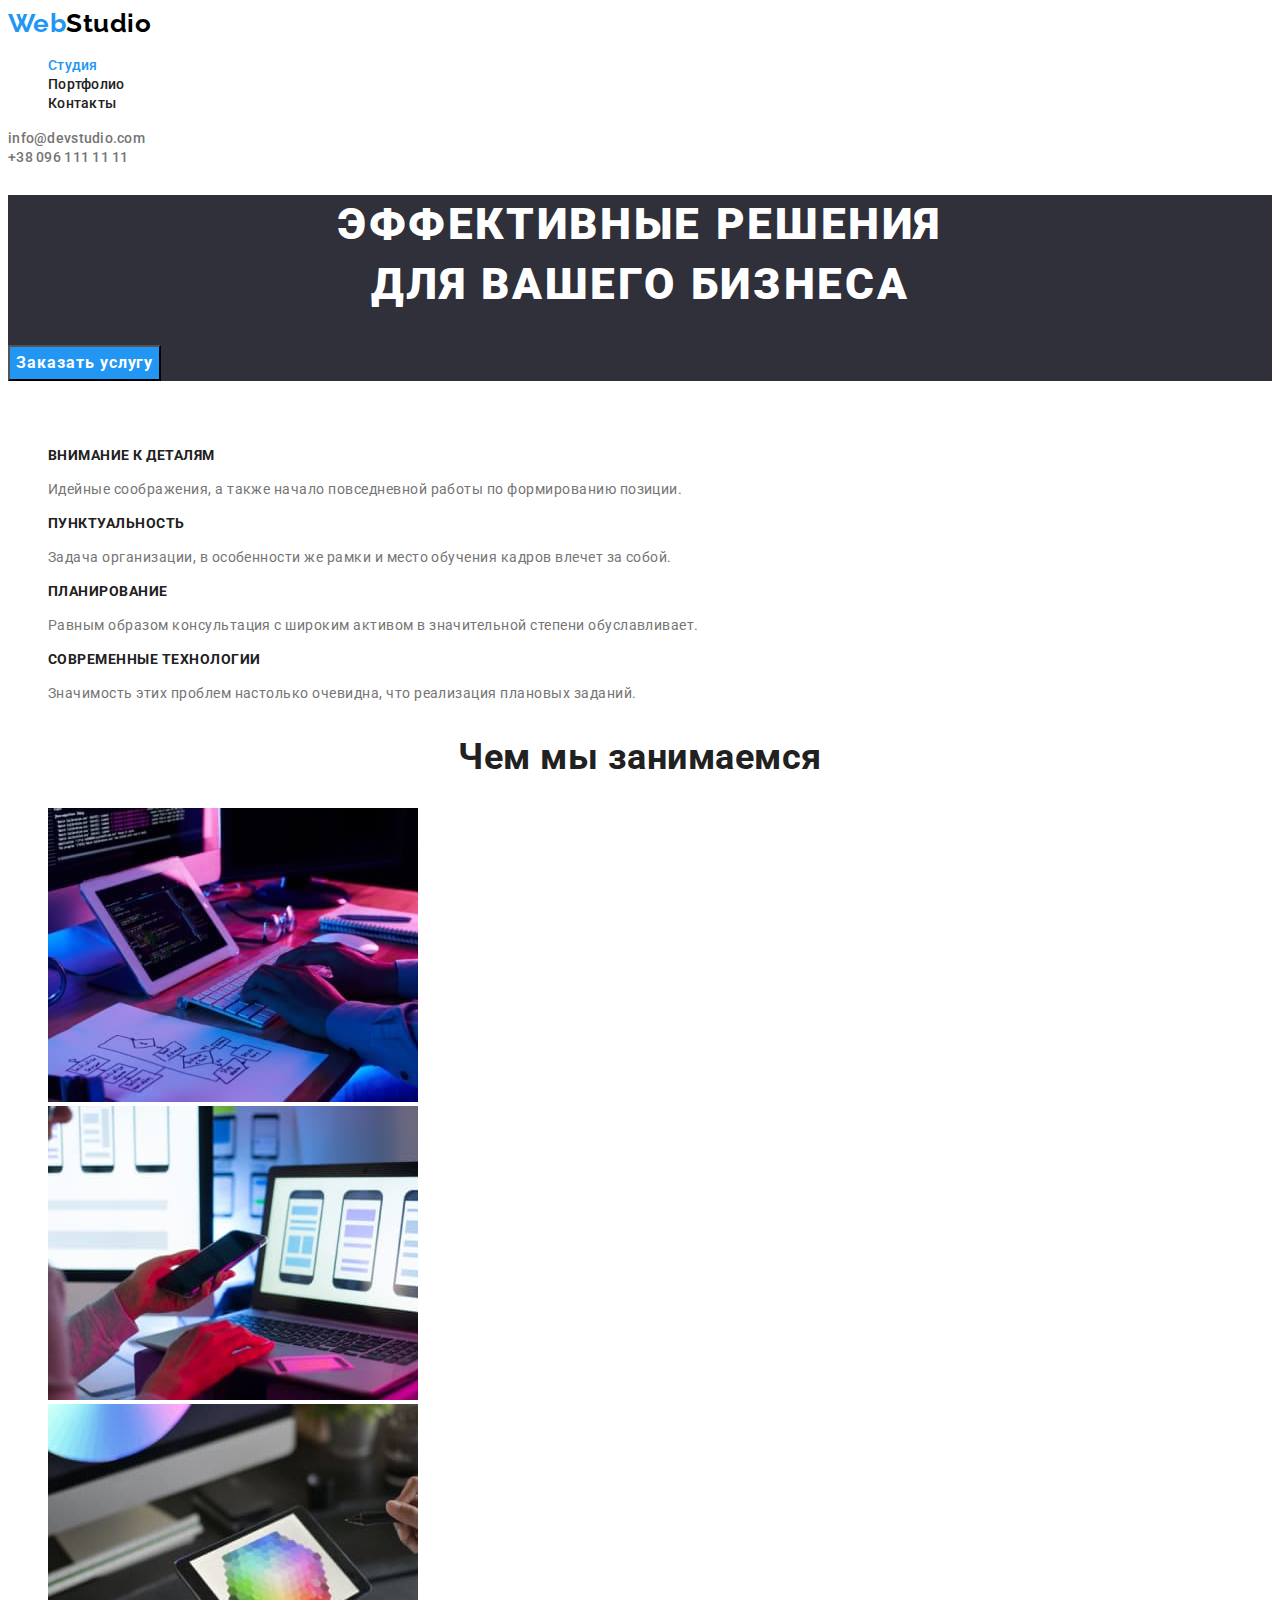
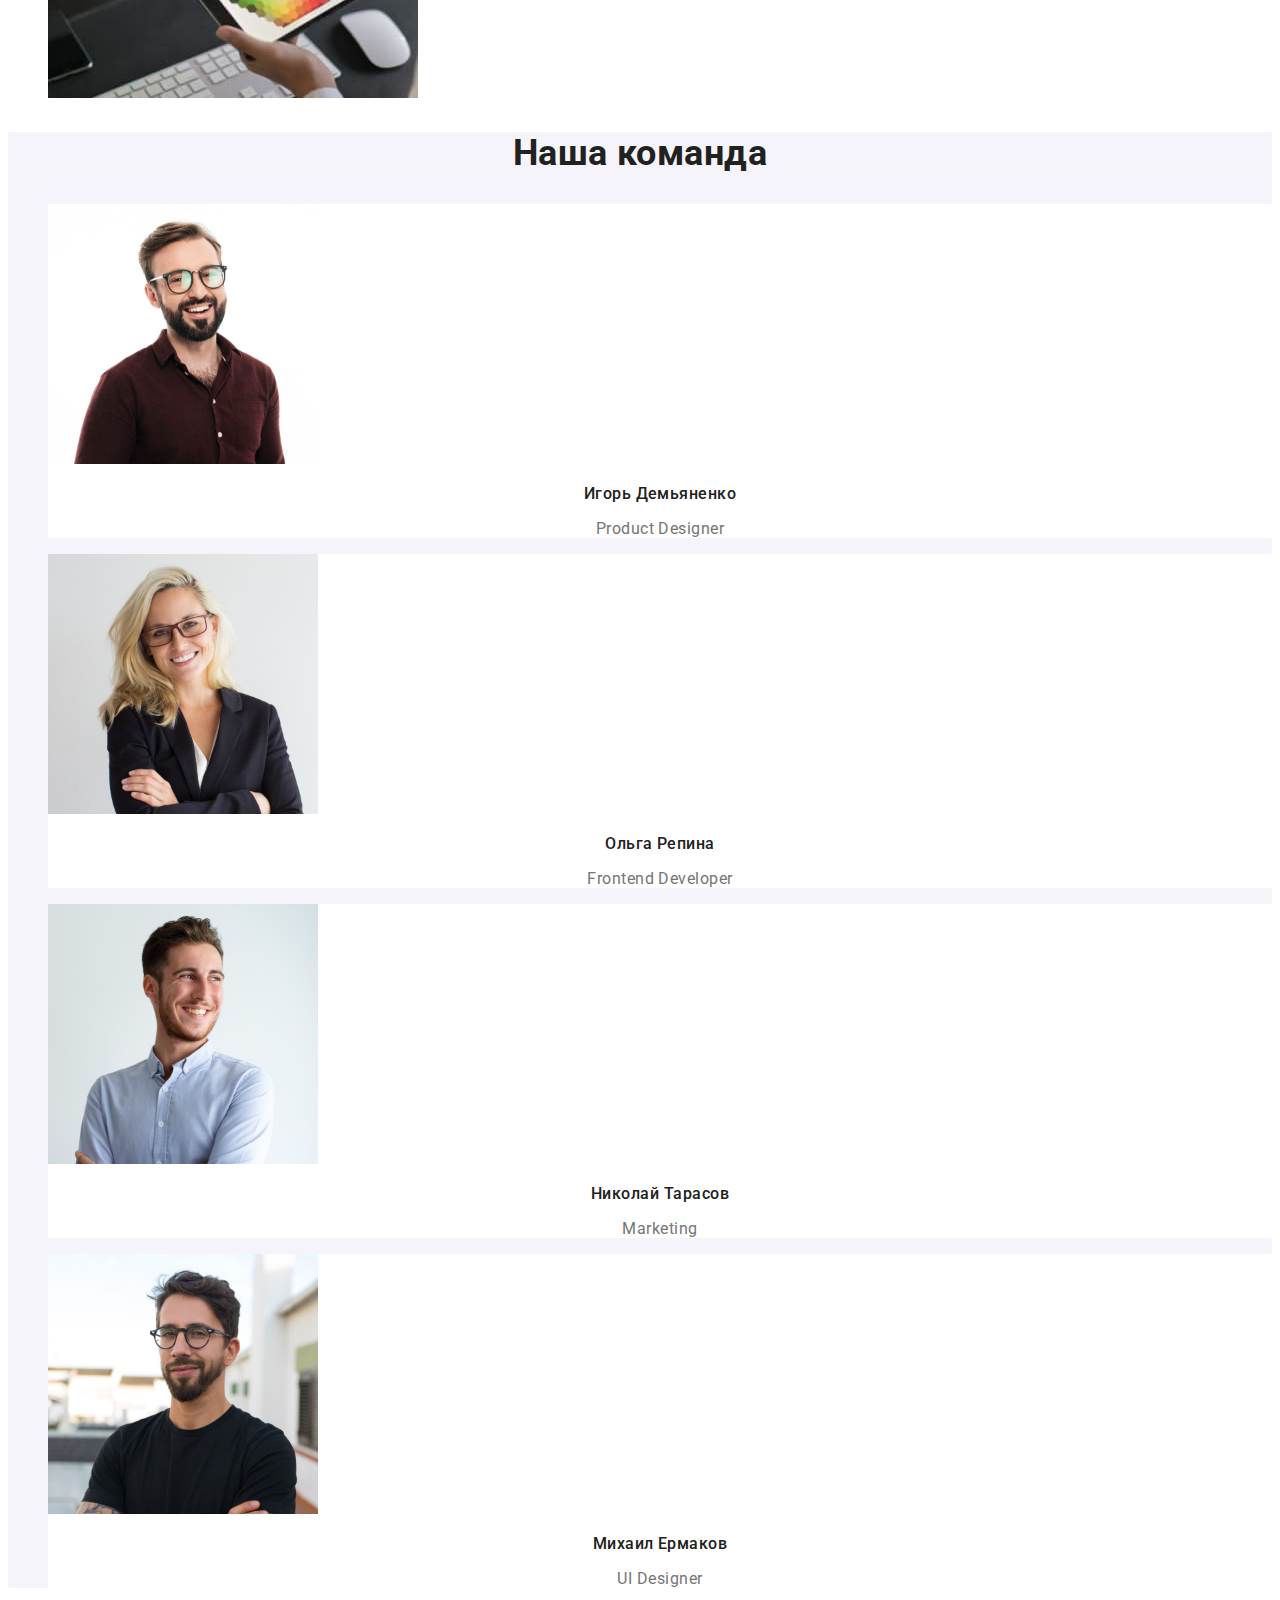
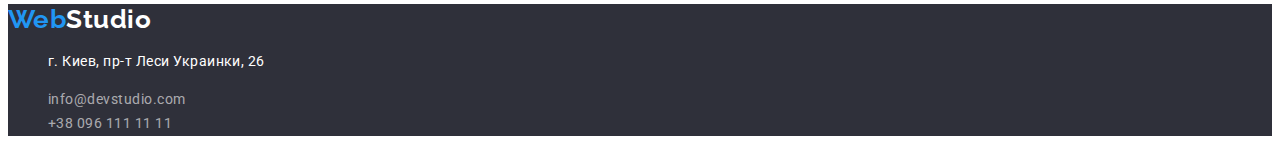
<file: index.html>
<!DOCTYPE html>
<html lang="ru">

<head>
    <meta charset="UTF-8" />
    <meta http-equiv="X-UA-Compatible" content="IE=edge" />
    <meta name="viewport" content="width=device-width, initial-scale=1.0" />
    <title class="hidden-title">Веб студия</title>
    <link rel="preconnect" href="https://fonts.googleapis.com" />
    <link rel="preconnect" href="https://fonts.gstatic.com" crossorigin />
    <link href="https://fonts.googleapis.com/css2?family=Oleo+Script&family=Raleway:wght@700&family=Roboto:wght@400;500;700;900&display=swap" rel="stylesheet" />
    <link rel="stylesheet" href="./css/styles.css" />
</head>

<body class="page">
    <!-- Page header -->
    <header>
        <!-- Main navigation -->
        <nav class="site-nav-section">
            <a href="./index.html" lang="en" class="logo link">
                <span class="logo-part">Web</span><span lang="en" class="logo link">Studio</span></a>
            <!-- Links to other pages of the current page -->
            <ul class="site-nav list">
                <li class="site-nav-item">
                    <a class="link active-page" href="./index.html">Студия</a>
                </li>
                <li class="site-nav-item">
                    <a class="site-nav-link link" href="./portfolio.html">Портфолио</a>
                </li>
                <li class="site-nav-item">
                    <a class="site-nav-link link" href="">Контакты</a>
                </li>
            </ul>
        </nav>
        <!-- Contacts -->
        <a class="head-contacts link" href="mailto:info@devstudio.com">info@devstudio.com</a>
        <br />
        <a class="head-contacts link" href="tel:+380961111111">+38 096 111 11 11</a>
    </header>

    <main>
        <!-- Hero section -->
        <section class="hero-section">
            <h1 class="hero-title">
                Эффективные решения <br /> для вашего бизнеса
            </h1>
            <button type="button" class="hero-btn">Заказать услугу</button>
        </section>
        <!-- Features section -->
        <section class="features section">
            <h2 class="hidden-title">Особенности работы компании</h2>
            <ul class="list">
                <li>
                    <h3 class="feature-name section-title">Внимание к деталям</h3>
                    <p class="feature-dscr">
                        Идейные соображения, а также начало повседневной работы по формированию позиции.
                    </p>
                </li>
                <li>
                    <h3 class="feature-name section-title">Пунктуальность</h3>
                    <p class="feature-dscr">
                        Задача организации, в особенности же рамки и место обучения кадров влечет за собой.
                    </p>
                </li>
                <li>
                    <h3 class="feature-name section-title">Планирование</h3>
                    <p class="feature-dscr">
                        Равным образом консультация с широким активом в значительной степени обуславливает.
                    </p>
                </li>
                <li>
                    <h3 class="feature-name section-title">Современные технологии</h3>
                    <p class="feature-dscr">
                        Значимость этих проблем настолько очевидна, что реализация плановых заданий.
                    </p>
                </li>
            </ul>
        </section>
        <!-- What we do section -->
        <section class="activities section">
            <h2 class="activity-heading section-title">Чем мы занимаемся</h2>
            <ul class="list">
                <li>
                    <img src="./img/box-1.jpg" alt="Сотрудник пишет код" width="370" height="294" />
                </li>
                <li>
                    <img src="./img/box-2.jpg" alt="Сотрудник работает над мобильной версией сайта" width="370" height="294" />
                </li>
                <li>
                    <img src="./img/box-3.jpg" alt="Сотрудник работает с цветовой гаммой" width="370" height="294" />
                </li>
            </ul>
        </section>
        <!-- Our team section -->
        <section class="team section">
            <h2 class="team-heading section-title">Наша команда</h2>
            <ul class="list">
                <li class="team-member">
                    <img src="./img/team-1.jpg" alt="Мужчина с бородой и в очках" width="270" height="260" />
                    <h3 class="member-name section-title">Игорь Демьяненко</h3>
                    <p class="member-profession" lang="en">Product Designer</p>
                </li>
                <li class="team-member">
                    <img src="./img/team-2.jpg" alt="Женщина блондинка в очках" width="270" height="260" />
                    <h3 class="member-name section-title">Ольга Репина</h3>
                    <p class="member-profession" lang="en">Frontend Developer</p>
                </li>
                <li class="team-member">
                    <img src="./img/team-3.jpg" alt="Молодой мужчина с бородой и усами" width="270" height="260" />
                    <h3 class="member-name section-title">Николай Тарасов</h3>
                    <p class="member-profession" lang="en">Marketing</p>
                </li>
                <li class="team-member">
                    <img src="./img/team-4.jpg" alt="Молодой мужчина с темными волосами,бородой и в очках" width="270" height="260" />
                    <h3 class="member-name section-title">Михаил Ермаков</h3>
                    <p class="member-profession" lang="en">UI Designer</p>
                </li>
            </ul>
        </section>
    </main>
    <!-- Footer -->
    <footer class="footer">
        <a href="./index.html" lang="en" class="footer-logo link"> <span class="logo-part">Web</span><span lang="en" class="footer-logo">Studio</span></a>
        <address>
                <ul class="list">
                <li>
                    <p class="footer-address">г. Киев, пр-т Леси Украинки, 26</p>
                </li>
                <li>
                    <a class="footer-link link" href="mailto:info@devstudio.com"
                    >info@devstudio.com</a
                    >
                </li>
                <li>
                    <a class="footer-link link" href="tel:+380961111111"
                    >+38 096 111 11 11</a
                    >
                </li>
                </ul>
            </address>
    </footer>
</body>

</html>
</file>
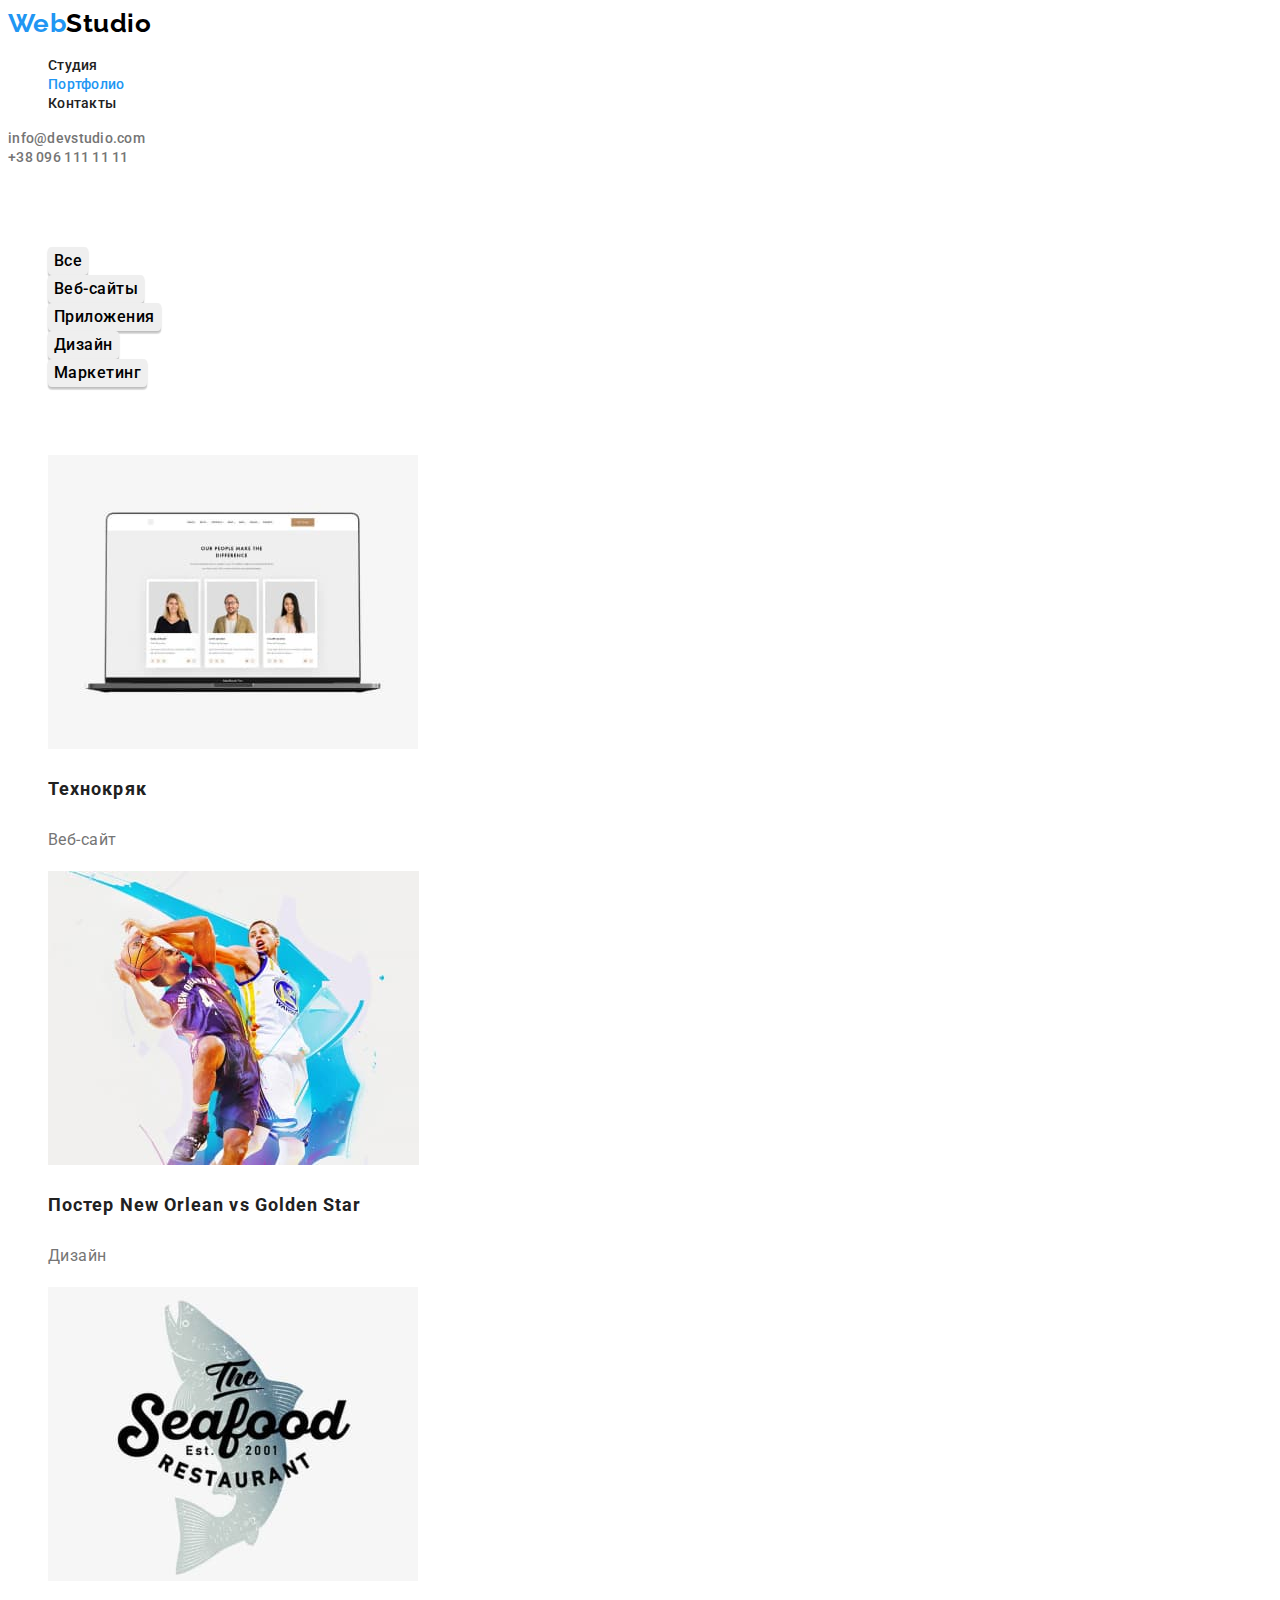
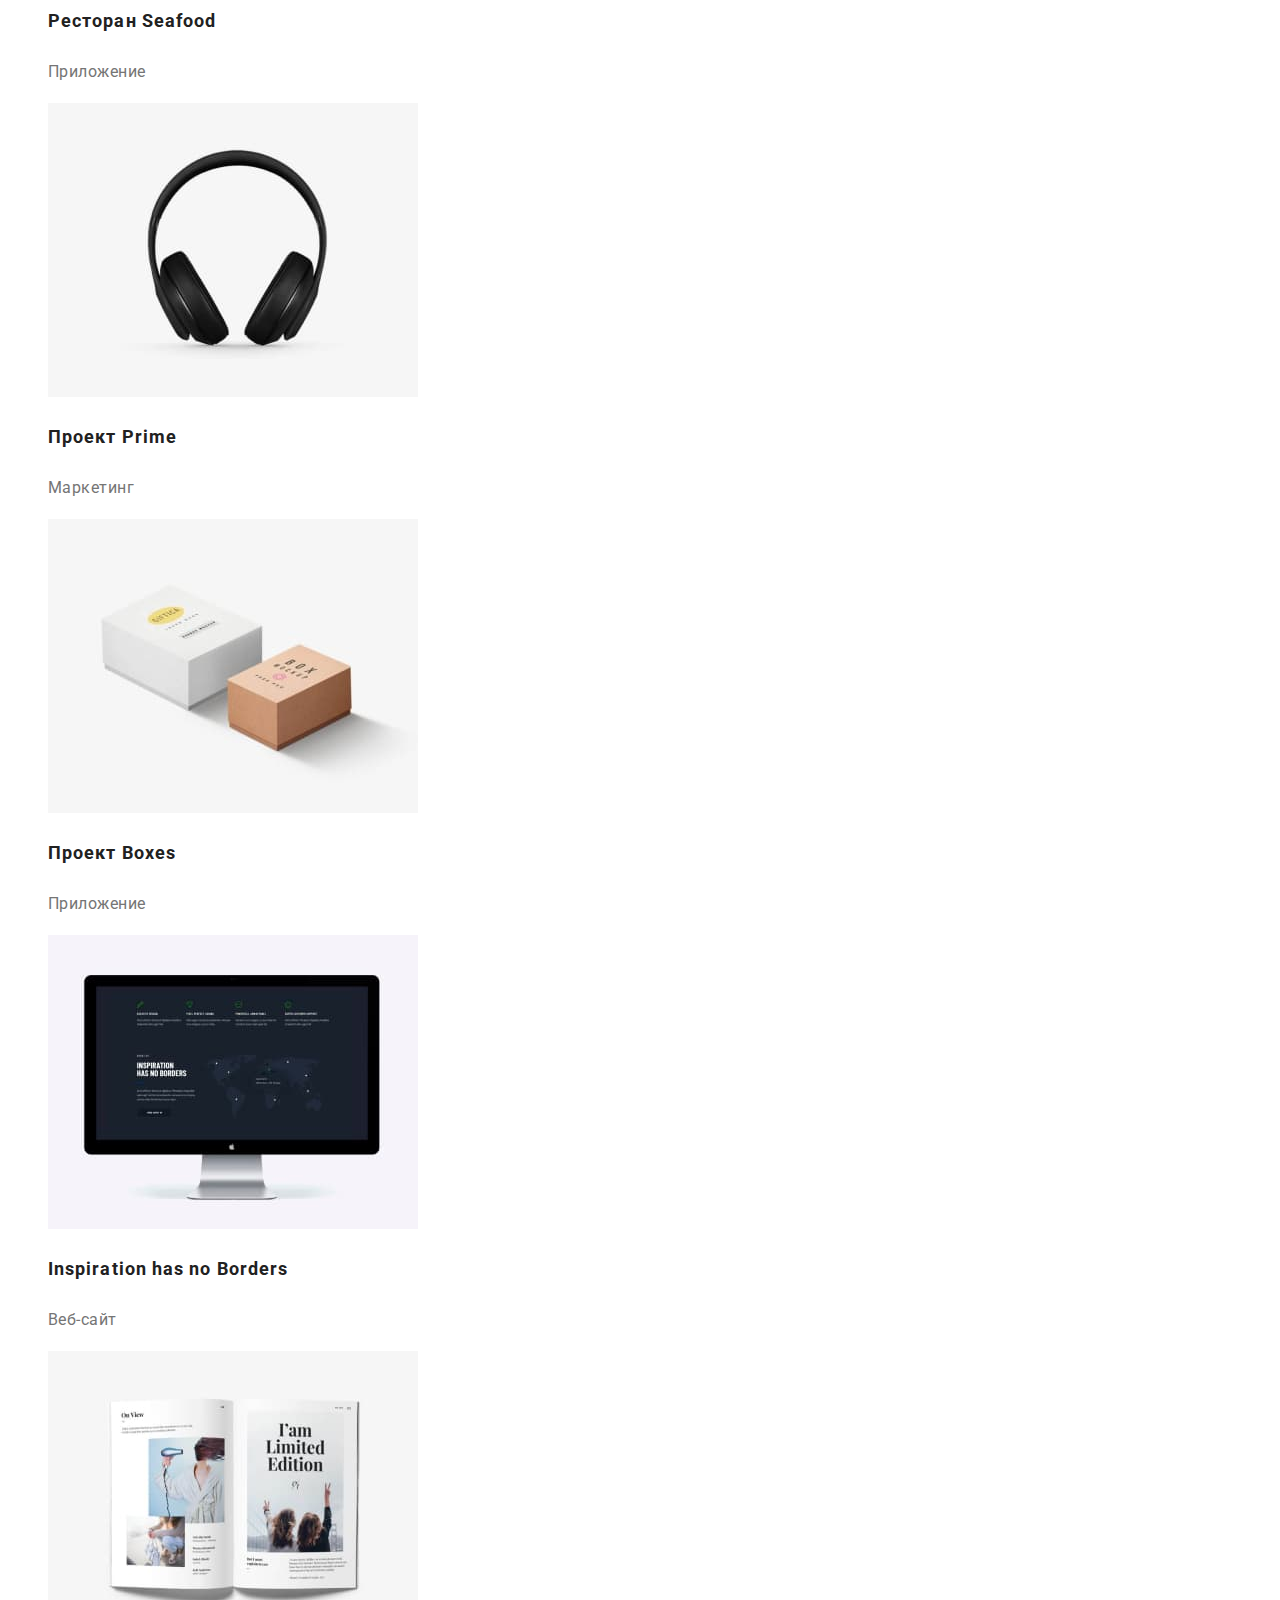
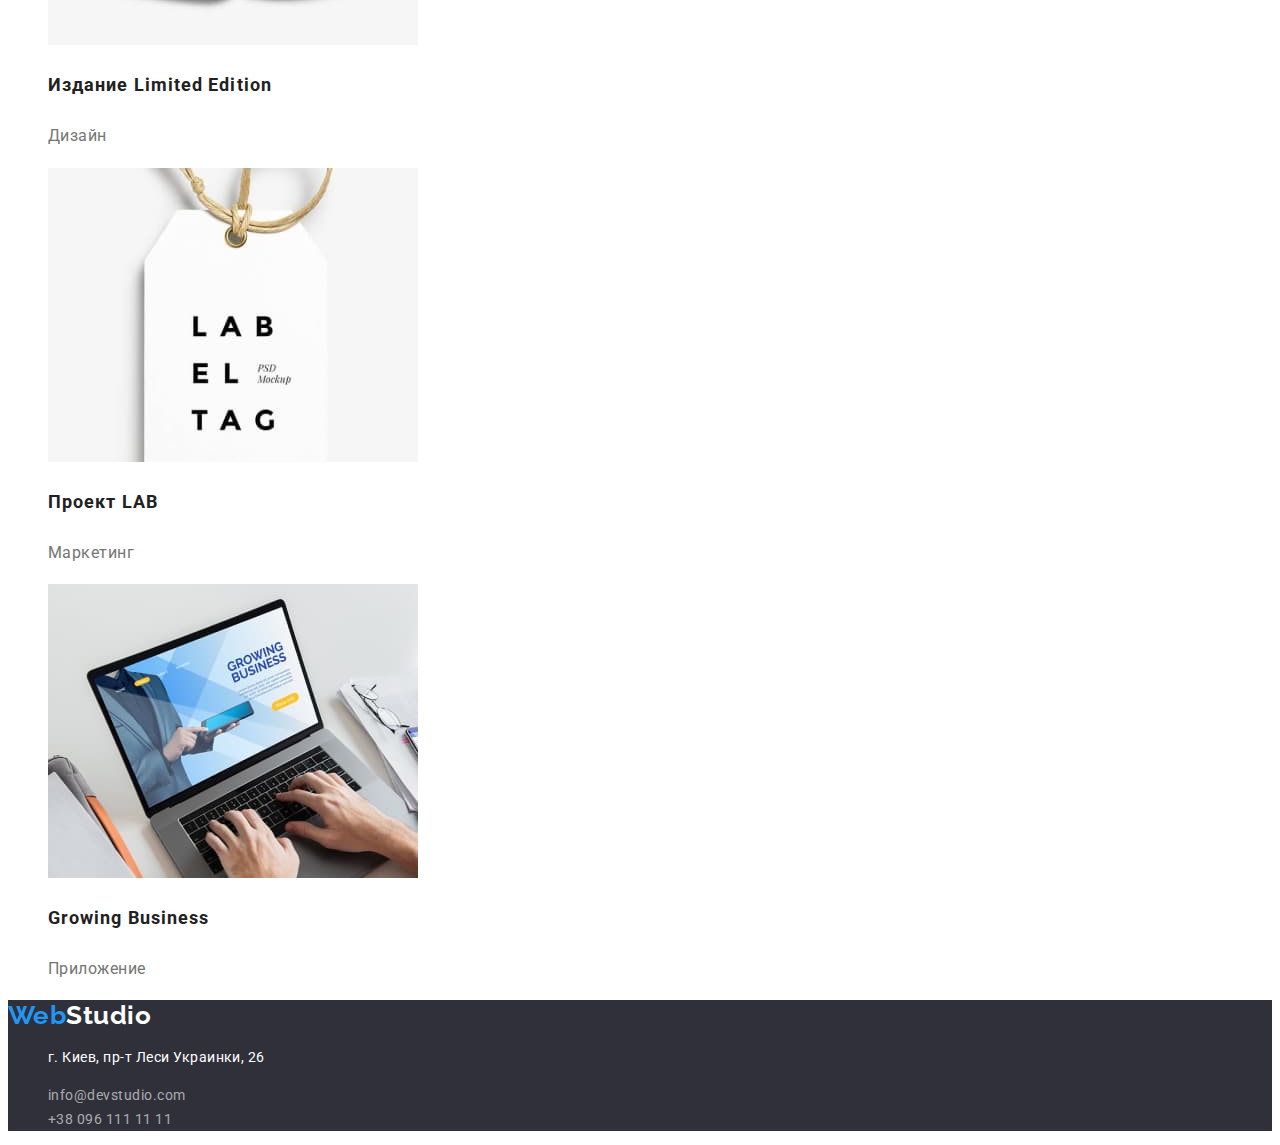
<file: portfolio.html>
<!DOCTYPE html>
<html lang="ru">

<head>
    <meta charset="UTF-8" />
    <meta http-equiv="X-UA-Compatible" content="IE=edge" />
    <meta name="viewport" content="width=device-width, initial-scale=1.0" />
    <link rel="stylesheet" href="./css/styles.css" />
    <title class="hidden-title">Портфолио</title>
    <link rel="preconnect" href="https://fonts.googleapis.com" />
    <link rel="preconnect" href="https://fonts.gstatic.com" crossorigin />
    <link href="https://fonts.googleapis.com/css2?family=Oleo+Script&family=Raleway:wght@700&family=Roboto:wght@400;500;700;900&display=swap" rel="stylesheet" />
    <link rel="stylesheet" href="./css/styles.css" />
</head>

<body>
    <!-- Page header -->
    <header>
        <!-- Main navigation -->
        <nav class="site-nav-section">
            <a href="./index.html" lang="en" class="logo link"><span class="logo-part">Web</span><span lang="en" class="logo link">Studio</span></a>
            <!-- Links to other pages of the current page -->
            <ul class="site-nav list">
                <li class="site-nav-item">
                    <a class="site-nav-link link" href="./index.html">Студия</a>
                </li>
                <li class="site-nav-item">
                    <a class="link active-page" href="./portfolio.html">Портфолио</a>
                </li>
                <li class="site-nav-item">
                    <a class="site-nav-link link" href="">Контакты</a>
                </li>
            </ul>
        </nav>
        <!-- Contacts -->
        <a class="head-contacts link" href="mailto:info@devstudio.com">info@devstudio.com</a>
        <br />
        <a class="head-contacts link" href="tel:+380961111111">+38 096 111 11 11</a>
    </header>

    <main>
        <h1 class="hidden-title">Примеры работ</h1>
        <!-- Filters -->
        <section class="section">
            <ul class="filters list">
                <li>
                    <button type="button" class="filter-button">Все</button>
                </li>
                <li>
                    <button type="button" class="filter-button">Веб-сайты</button>
                </li>
                <li>
                    <button type="button" class="filter-button">Приложения</button>
                </li>
                <li>
                    <button type="button" class="filter-button">Дизайн</button>
                </li>
                <li>
                    <button type="button" class="filter-button">Маркетинг</button>
                </li>
            </ul>
            <h2 class="hidden-title">Примеры работ</h2>
            <ul class="work-examples list">
                <li>
                    <img src="./img/prtf-1.jpg" alt="Интерфейс сайта с карточками сотрудников" width="370" height="294" />
                    <h3 class="work-headline section-title">Технокряк</h3>
                    <p class="work-dscr">Веб-сайт</p>
                </li>
                <li>
                    <img src="./img/prtf-2.jpg" alt="Баскетболисты борятся за мяч" width="371" height="294" />
                    <h3 class="work-headline section-title">
                        Постер <span lang="en">New Orlean vs Golden Star</span>
                    </h3>
                    <p class="work-dscr">Дизайн</p>
                </li>
                <li>
                    <img src="./img/prtf-3.jpg" alt="Логотип рыбного ресторана" width="370" height="294" />
                    <h3 class="work-headline section-title">Ресторан Seafood</h3>
                    <p class="work-dscr">Приложение</p>
                </li>
                <li>
                    <img src="./img/prtf-4.jpg" alt="Наушники" width="370" height="294" />
                    <h3 class="work-headline section-title">Проект Prime</h3>
                    <p class="work-dscr">Маркетинг</p>
                </li>
                <li>
                    <img src="./img/prtf-5.jpg" alt="Две коробки" width="370" height="294" />
                    <h3 class="work-headline section-title">Проект Boxes</h3>
                    <p class="work-dscr">Приложение</p>
                </li>
                <li>
                    <img src="./img/prtf-6.jpg" alt="Разворот журнала" width="370" height="294" />
                    <h3 class="work-headline section-title" lang="en">Inspiration has no Borders</h3>
                    <p class="work-dscr">Веб-сайт</p>
                </li>
                <li>
                    <img src="./img/prtf-7.jpg" alt="Сайт на єкране монитора" width="370" height="294" />
                    <h3 class="work-headline section-title">
                        Издание <span lang="en">Limited Edition</span>
                    </h3>
                    <p class="work-dscr">Дизайн</p>
                </li>
                <li>
                    <img src="./img/prtf-8.jpg" alt="Бумажная подвеска" width="370" height="294" />
                    <h3 class="work-headline section-title">Проект LAB</h3>
                    <p class="work-dscr">Маркетинг</p>
                </li>
                <li>
                    <img src="./img/prtf-9.jpg" alt="Ноутбук и руки" width="370" height="294" />
                    <h3 class="work-headline section-title" lang="en">Growing Business</h3>
                    <p class="work-dscr">Приложение</p>
                </li>
            </ul>
        </section>
    </main>
    <!-- Footer -->
    <footer class="footer">
        <a href="./index.html" lang="en" class="footer-logo link"><span class="logo-part">Web</span><span lang="en" class="footer-logo">Studio</span></a>
        <address>
                <ul class="list">
                    <li>
                        <p class="footer-address">г. Киев, пр-т Леси Украинки, 26</p>
                    </li>
                    <li>
                        <a class="footer-link link" href="mailto:info@devstudio.com"
                        >info@devstudio.com</a
                        >
                    </li>
                    <li>
                        <a class="footer-link link" href="tel:+380961111111">+38 096 111 11 11</a>
                    </li>
                </ul>
            </address>
    </footer>
</body>

</html>
</file>
<file: css/styles.css>
:root {
    --primary-font-family: 'Roboto', sans-serif;
    --secondary-font-family: 'Raleway', sans-serif;
    --primary-text-color: #757575;
    --title-text-color: #212121;
    --accent-color: #2196F3;
    --dark-bg-color: #2F303A;
    --secondary-bg-color: #F5F4FA;
    --primary-white-color: #fff;
    --primary-black-color: #000000;
    --btn-activation-color: #188CE8;
}

body {
    background-color: var (--primary-white-color);
    color: var(--primary-text-color);
    font-family: var(--primary-font-family);
    letter-spacing: 0.03em;
}

.list {
    list-style: none;
}

.link {
    text-decoration: none;
}

.section-title {
    color: var(--title-text-color);
}

.hidden-title {
    visibility: hidden;
}

.active-page {
    color: var(--accent-color)
}

.hero-section,
.footer {
    background-color: var(--dark-bg-color)
}

.site-nav-link:hover,
.site-nav-link:focus,
.head-contacts:hover,
.head-contacts:focus,
.footer-link:hover,
.footer-link:focus {
    color: var(--accent-color);
}


/* ---HEADER SECTION---- */


/* ---Main page navigation--- */

.logo {
    font-family: var(--secondary-font-family);
    font-weight: 700;
    font-size: 26px;
    line-height: 1.19;
    color: var(--primary-black-color);
}

.logo-part {
    color: var(--accent-color);
}

.site-nav {
    color: var(--title-text-color);
}

.site-nav-link {
    color: var(--title-text-color);
}

.site-nav-link,
.active-page {
    font-weight: 500;
    font-size: 14px;
    line-height: 1.14;
    letter-spacing: 0.02em;
}

.head-contacts {
    font-weight: 500;
    font-size: 14px;
    line-height: 1.14;
    letter-spacing: 0.02em;
    color: var(----primary-text-color);
}


/* ----MAIN PAGE CONTENT---- */


/* ---HERO SECTION--- */

.hero-title {
    font-weight: 900;
    font-size: 44px;
    line-height: 1.36;
    text-align: center;
    letter-spacing: 0.06em;
    text-transform: uppercase;
    color: var(--primary-white-color);
}

.hero-btn {
    font-family: inherit;
    font-weight: 700;
    font-size: 16px;
    line-height: 1.88;
    display: flex;
    align-items: center;
    text-align: center;
    letter-spacing: 0.06em;
    color: var(--primary-white-color);
    background-color: var(--accent-color);
    cursor: pointer;
}

.hero-btn:hover,
.hero-btn:focus {
    background-color: var(--btn-activation-color);
}


/* ---FEATURES SECTION */

.feature-name {
    font-weight: 700;
    font-size: 14px;
    line-height: 1.14;
    text-transform: uppercase;
}

.feature-dscr {
    font-size: 14px;
    line-height: 1.71;
}


/* ---WHAT WE DO SECTION--- */

.activity-heading {
    font-weight: 700;
    font-size: 36px;
    line-height: 1.17;
    text-align: center;
}


/* ---TEAM SECTION--- */

.team {
    background-color: var(--secondary-bg-color)
}

.team-heading {
    font-weight: 700;
    font-size: 36px;
    line-height: 1.17;
    text-align: center;
}

.team-member {
    background-color: var(--primary-white-color);
}

.member-name {
    font-weight: 500;
    font-size: 16px;
    line-height: 1.19;
    text-align: center;
}

.member-profession {
    font-size: 16px;
    line-height: 1.19;
    text-align: center;
}


/* ---FOOTER--- */

.footer {
    font-weight: 400;
    font-size: 14px;
    line-height: 1.71;
}

.footer-logo {
    font-family: var(--secondary-font-family);
    font-weight: 700;
    font-size: 26px;
    line-height: 1.19;
    color: var(--primary-white-color);
}

.footer-address {
    color: var(--primary-white-color);
    font-style: normal;
    font-size: 14px;
    line-height: 1.71;
}

.footer-link {
    color: rgba(255, 255, 255, 0.6);
    font-style: normal;
    font-size: 14px;
    line-height: 1.71;
}


/* ----PORTFOLIO PAGE---- */


/* ---FILTERS--- */

.filters {
    font-family: inherit;
    font-weight: 500;
    font-size: 16px;
    line-height: 1.63;
    letter-spacing: inherit;
    color: var(--title-text-color)
}

.filter-button {
    cursor: pointer;
    border-style: none;
    box-shadow: 0px 3px 1px rgba(0, 0, 0, 0.1), 0px 1px 2px rgba(0, 0, 0, 0.08), 0px 2px 2px rgba(0, 0, 0, 0.12);
    border-radius: 4px;
    font-family: inherit;
    font-weight: 500;
    font-size: 16px;
    line-height: 1.63;
    text-align: center;
    letter-spacing: 0.03em;
}

.filter-button:hover,
.filter-button:focus {
    background-color: var(--accent-color);
    color: var(--primary-white-color);
}


/* ---WORK EXAMPLES--- */

.work-headline {
    font-weight: 700;
    font-size: 18px;
    line-height: 2;
    letter-spacing: 0.06em;
}

.work-dscr {
    font-size: 16px;
    line-height: 1.88;
}
</file>
